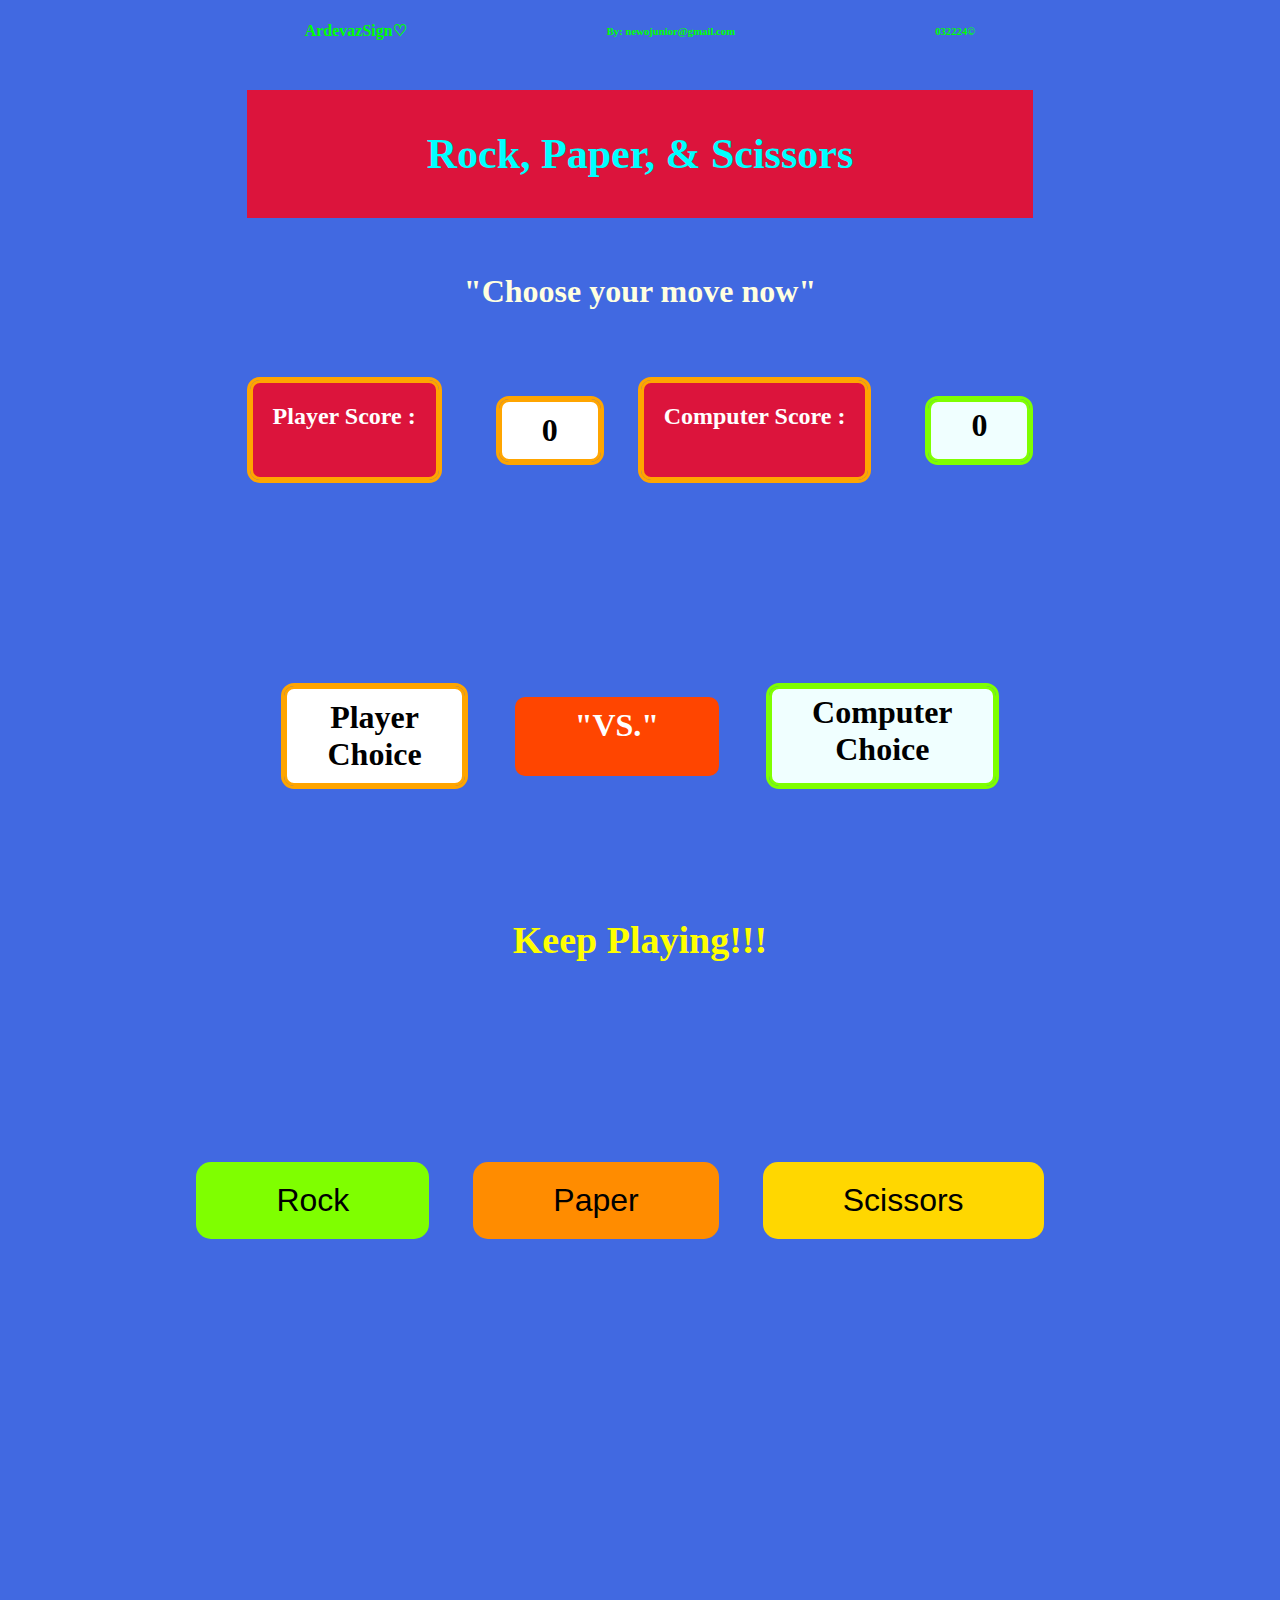
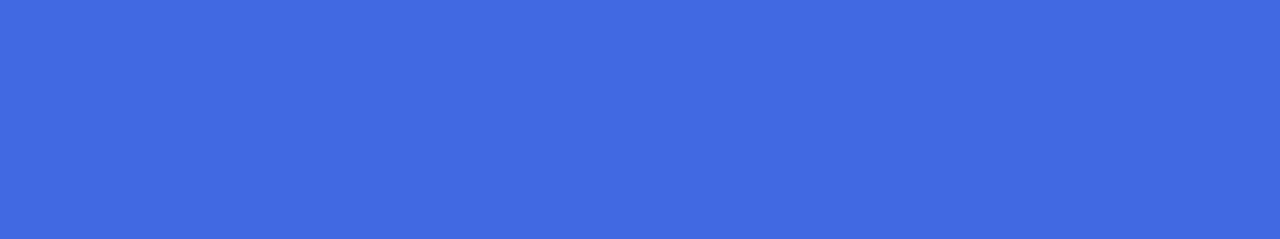
<file: index.html>
<html lang="en">
<head>
    <meta charset="UTF-8">
    <meta name="viewport" content="width=device-width, initial-scale=1.0">
    <title>Rock, Paper,  Scissors</title>
    <link rel="stylesheet" href="css/style.css">
</head>
<body>
   
    <div class="score-holder">
        <div class="logo">
            <h4>ArdevazSign&#x2661</h4>
            <h6>By: newojunior@gmail.com</h6>
            <h6>032224&copy;</h6>
            </div>

        <h1 class="score">Rock, Paper, & Scissors</h1>

        <h2 id="result"class="result" >"Choose your move now"</h2>

        <div class="player-computer">
            <h3 class="scorer">Player Score :</h3>
            <h4 id="playerScore">0</h4>
            <h3 class="scorer">Computer Score :</h3>
            <h4 id="computerScore">0</h4>
        </div>

        <div class="moves">
            <h3 id="playersBeat">Player <br> Choice</h3>
            <h4 class="vs">"VS."</h4>
            <h3 id="computersBeat">Computer <br> Choice</h3>
        </div>

        <h1 id="motivate" class="motivate">Keep Playing!!!</h1>

       

      

        <div class="playerMoves">
            <button onclick="playGame('rock')" class="btn4 RPS1">Rock</button>
            <button onclick="playGame('paper')" class="btn4 RPS2">Paper</button>
            <button onclick="playGame('scissors')" class="btn4 RPS3">Scissors</button>
        </div>

      



    
    </div>
    <script src="js/script.js">
    </script>
</body>
</html>
</file>
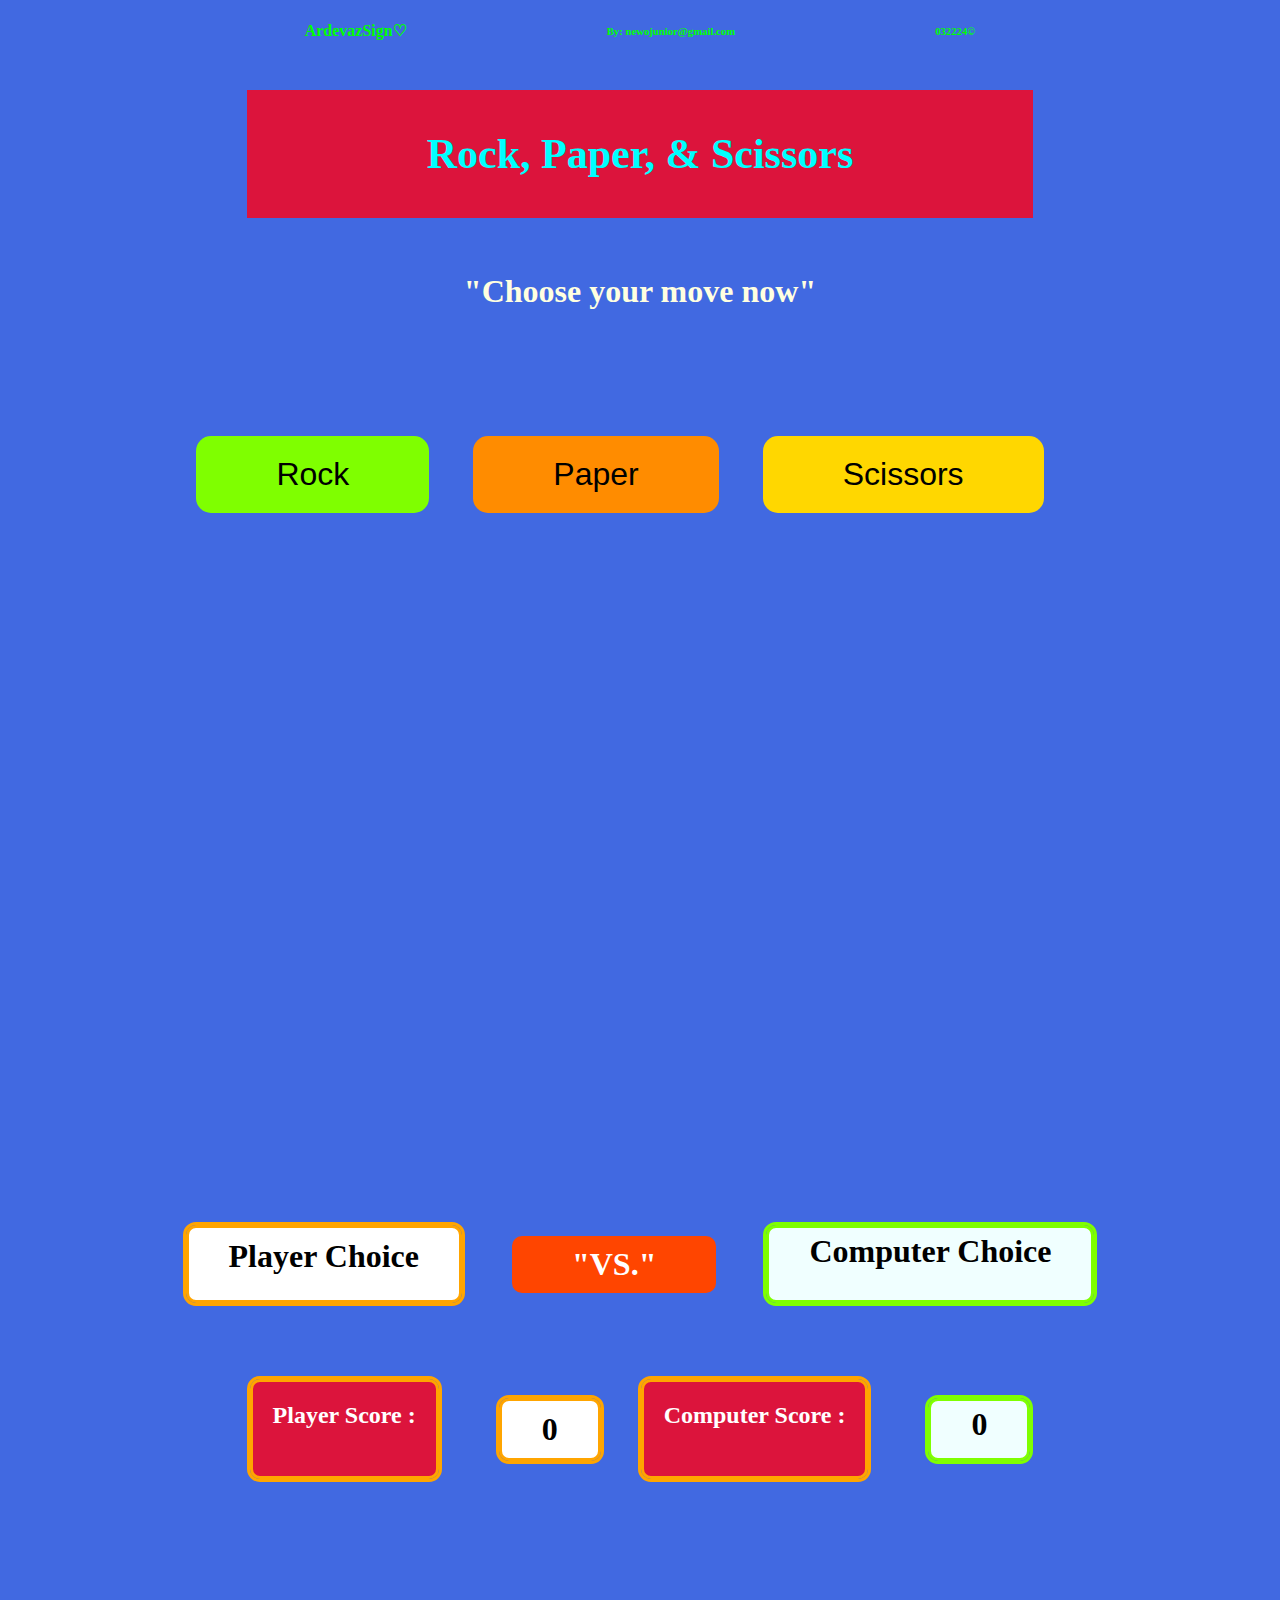
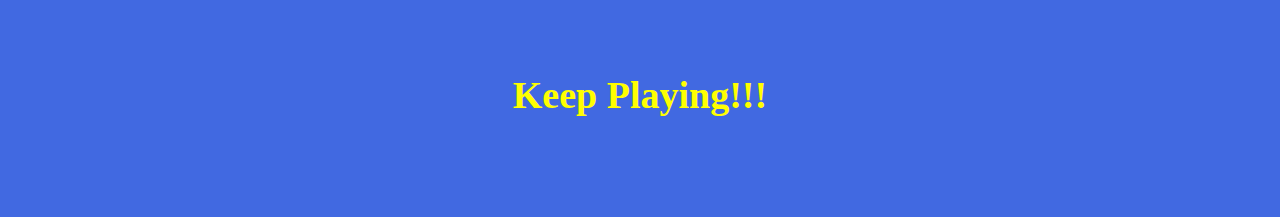
<file: index4.html>
<html lang="en">
<head>
    <meta charset="UTF-8">
    <meta name="viewport" content="width=device-width, initial-scale=1.0">
    <title>Rock, Paper,  Scissors</title>
    <link rel="stylesheet" href="/css/style.css">
</head>
<body>
   
    <div class="score-holder">
        <div class="logo">
            <h4>ArdevazSign&#x2661</h4>
            <h6>By: newojunior@gmail.com</h6>
            <h6>032224&copy;</h6>
            </div>

        <h1 class="score">Rock, Paper, & Scissors</h1>
                <h2 id="result"class="result" >"Choose your move now"</h2>
        <div class="playerMoves" >
            <button
            onclick="playGame('rock')"
            class="btn4 RPS1">Rock</button>
            <button
            onclick="playGame('paper')"
            class="btn4 RPS2">Paper</button>
            <button
            onclick="playGame('scissors')"
            class="btn4 RPS3">Scissors</button>
        </div >

        <div class="moves">
            <h3 id="playersBeat">Player Choice</h3>
            <h4 class="vs">"VS."</h4>
            <h3 id="computersBeat">Computer Choice</h3>
        </div>

        <div class="player-computer">
        <h3 class="scorer">Player Score :</h3>
        <h4 id="playerScore">0</h4> 
        <h3 class="scorer">Computer Score :</h3>
        <h4 id="computerScore">0</h4>
        </div>  

        <h1 id="motivate" class="motivate">Keep Playing!!!</h1>



    
    </div>
    <script src="./js/script4.js">
    </script>
</body>
</html>
</file>
<file: css/style.css>
body{
    margin: 0;
    padding: 0;
}
ul li{
    list-style: none;
}
.divProject{
    display: flex;
    flex-direction: column;
    align-items:center;
    justify-content: center;
}
.submit{
    border-radius: 8px;
}
.addProvince{
    border-radius: 8px;
    background-color: goldenrod;
    border: none;
    padding: 10px 15px 10px 15px;
}
.div-container{
    display: flex;
    justify-content: center;
    align-items: center;
    flex-direction: column;
}
.btn03{
    background-color: aqua;
    border: none;
    padding: 15px 25px;
    border-radius: 5px;
    color: white;
}
/* html4 */
.score{
    color: aqua;
    background-color: crimson;
    padding: 40px 180px;
    font-size: 42px;
}
.score-holder{
    background-color: royalblue;
    display: flex;
    flex-direction: column;
    justify-content: center;
    align-items: center;
}
.btn4{
    margin-right: 40px;
    padding: 15px 30px;
    border: none;
    color: black;
    border-radius: 15px;
}
.btn4:hover{
    color: aqua;
    background-color: gray;
    cursor: pointer;
}
.RPS1{
    background-color: chartreuse;
    font-size: 32px;
    padding: 20px 80px;
}
.RPS2{
    background-color: darkorange;
    font-size: 32px;
    padding: 20px 80px;

}
.RPS3{
    background-color: gold;
     font-size: 32px;
     padding: 20px 80px;

}

.playerMoves{
    margin-top: 100px;
    margin-bottom: 600px;
}
.player-computer{
    margin-top: 20px;
    margin-bottom: 70px;
    display: flex;
    gap: 40px;
}
.moves{
    margin-top: 80px;
    display: flex;
    gap: 50px;
}
.vs,
.result{
    color: lightyellow;
    font-size: 32px;
}
#playersBeat,
#playerScore{
    text-align: center;
    color: black;
    font-size: 32px;
    background-color: white;
    border-radius: 10px;
    outline: 3px solid orange;
    border: 3px solid orange;
    padding: 10px 40px;
   
}
#computersBeat,
#computerScore{
    font-size: 32px;
    text-align: center;
    background-color: azure;
    border-radius: 10px;
    outline: 3px solid chartreuse;
    border: 3px solid chartreuse;
    padding: 5px 40px;
    color: black;
}
.scorer{
    font-size: 24px;
    background-color: crimson;
    color: white;
    border-radius: 10px;
    outline: 3px solid orange;
    border: 3px solid orange;
    padding: 20px 20px 20px 20px;
    margin-right: 20px;
}
.logo {
    gap: 200px;
    display: flex;
    color: lime;
}
.vs{
    background-color: orangered;
    padding: 10px 60px;
    color: white;
    border-radius: 10px;

}
.motivate{
    font-size: 38px;
    margin-top: 100px;
    color: yellow;
    margin-bottom: 100px;
}
</file>
